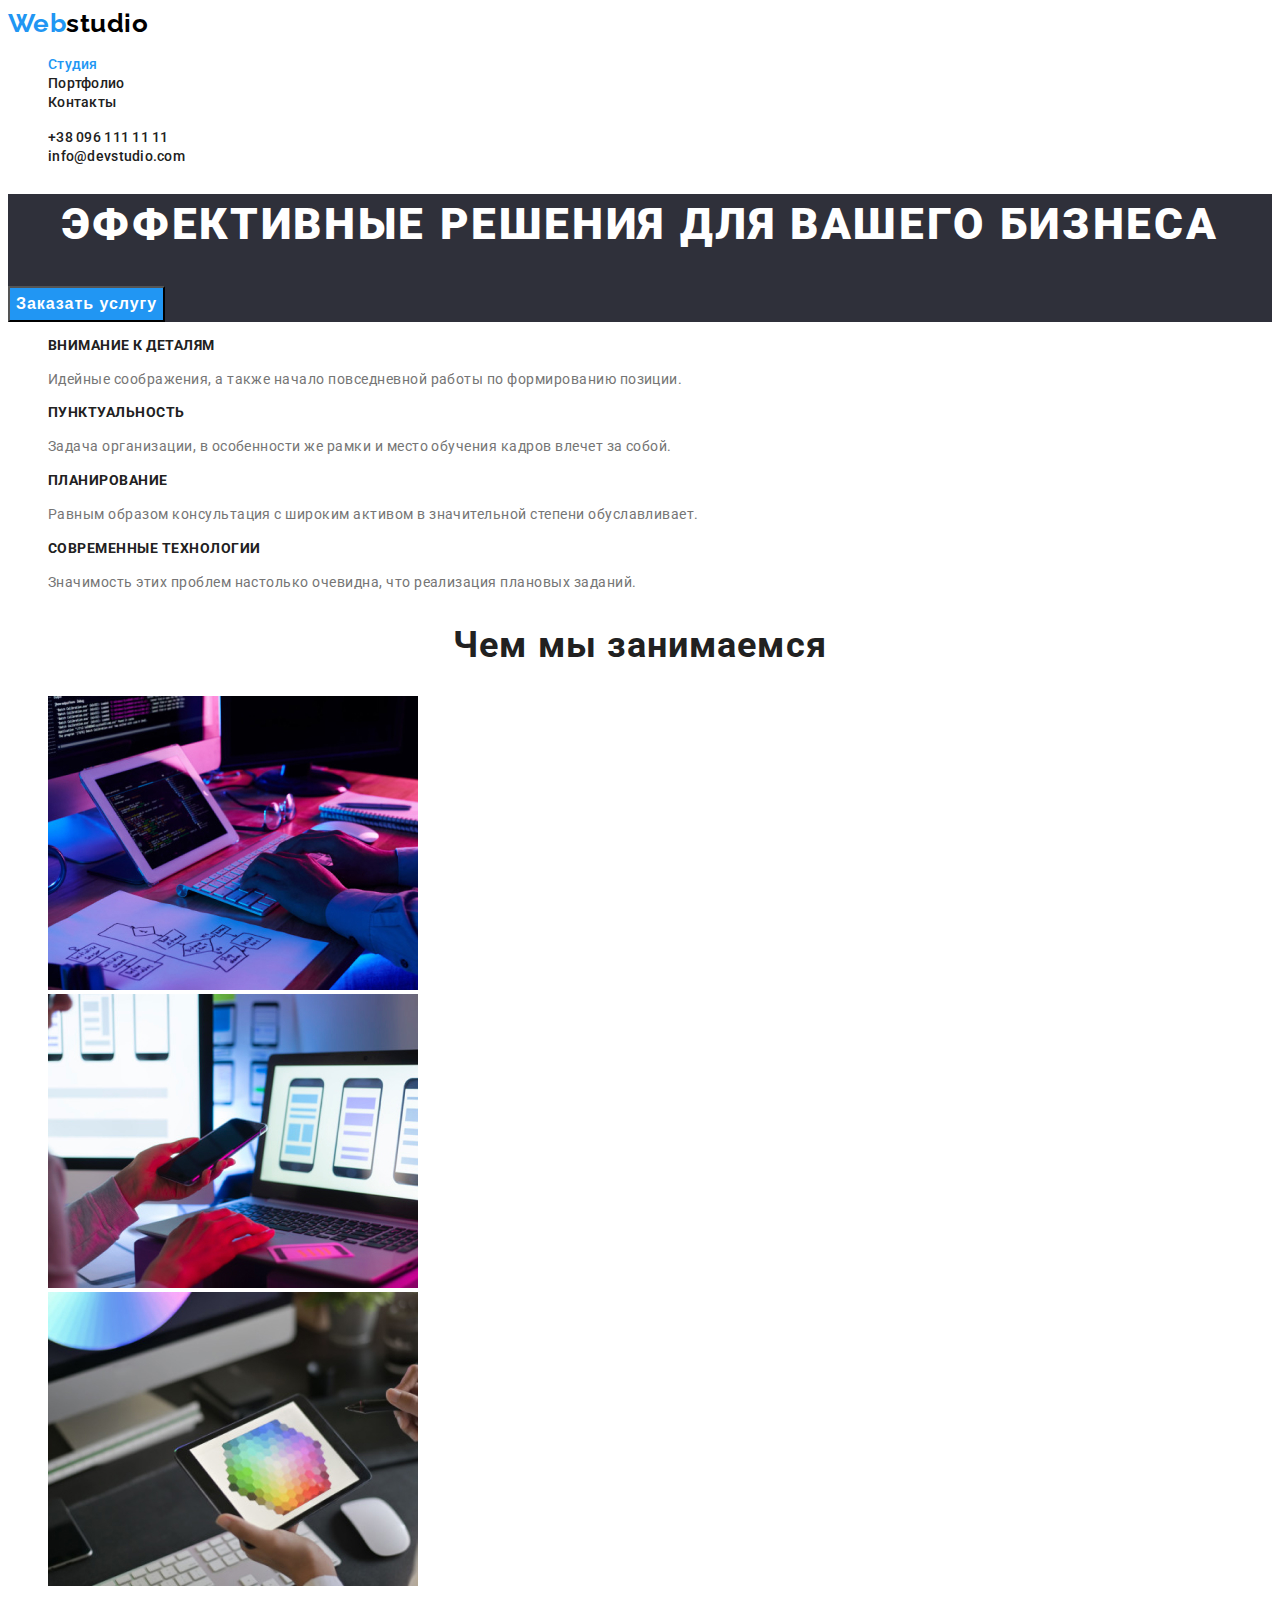
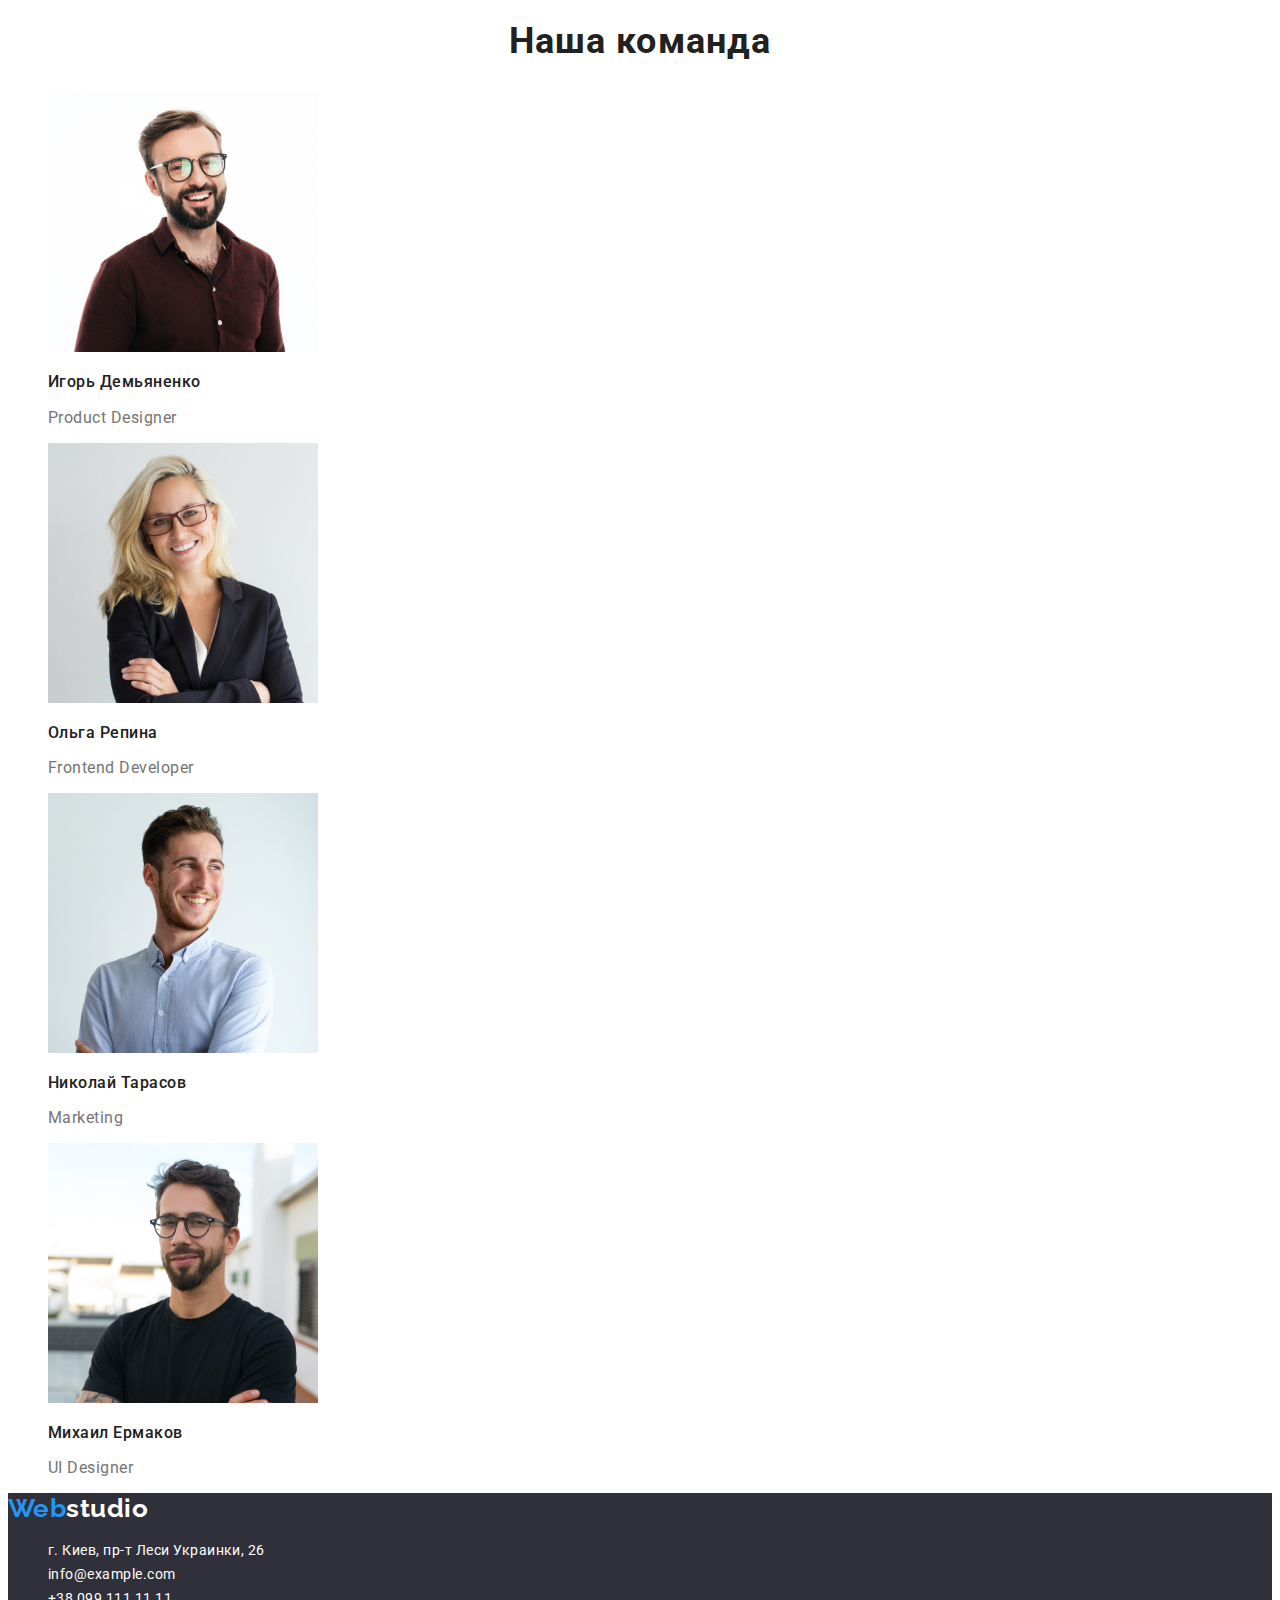
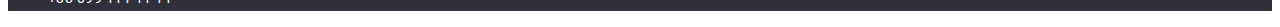
<file: index.html>
<!DOCTYPE html>
<html lang="ru">
  <head>
    <meta charset="UTF-8" />
    <meta name="viewport" content="width=device-width, initial-scale=1.0" />
    <link rel="preconnect" href="https://fonts.gstatic.com" />
    <link
      href="https://fonts.googleapis.com/css2?family=Raleway:wght@700&family=Roboto:wght@400;500;700;900&display=swap"
      rel="stylesheet"
    />
    <link rel="stylesheet" href="css/styles.css" />
    <title>Студия</title>
  </head>

  <body>
    <header>
      <!-- navigation -->
      <nav>
        <a href="./index.html" class="logo" lang="en"
          ><span class="web">Web</span>studio</a
        >
        <ul class="site-nav">
          <li>
            <a href="./index.html" class="link current">Студия</a>
          </li>
          <li>
            <a href="./portfolio.html" class="link">Портфолио</a>
          </li>
          <li>
            <a href="#" class="link">Контакты</a>
          </li>
        </ul>
        <address>
          <ul class="site-nav">
            <li>
              <a href="tel:+380961111111" class="link">+38 096 111 11 11</a>
            </li>
            <li>
              <a href="mailto:info@devstudio.com" class="link"
                >info@devstudio.com</a
              >
            </li>
          </ul>
        </address>
      </nav>
    </header>

    <main>
      <!-- HERO -->
      <section class="hero">
        <h1 class="hero-title">Эффективные решения для вашего бизнеса</h1>
        <button type="button" class="hero-button">Заказать услугу</button>
      </section>

      <!-- section почему мы -->
      <section class="about">
        <h2 class="about-title visually-hidden">Почему мы</h2>
        <ul>
          <li>
            <h3 class="about-item">Внимание к деталям</h3>
            <p class="about-text">
              Идейные соображения, а также начало повседневной работы по
              формированию позиции.
            </p>
          </li>
          <li>
            <h3 class="about-item">Пунктуальность</h3>
            <p class="about-text">
              Задача организации, в особенности же рамки и место обучения кадров
              влечет за собой.
            </p>
          </li>
          <li>
            <h3 class="about-item">Планирование</h3>
            <p class="about-text">
              Равным образом консультация с широким активом в значительной
              степени обуславливает.
            </p>
          </li>
          <li>
            <h3 class="about-item">Современные технологии</h3>
            <p class="about-text">
              Значимость этих проблем настолько очевидна, что реализация
              плановых заданий.
            </p>
          </li>
        </ul>
      </section>

      <!-- section чем мы занимаемся -->
      <section class="about">
        <h2 class="about-title">Чем мы занимаемся</h2>
        <ul>
          <li>
            <img
              src="./images/box-1.jpg"
              alt="Человек печатает на клавиатуре"
              width="370"
              height="294"
            />
          </li>
          <li>
            <img
              src="images/box-2.jpg"
              alt="Девушка держит в руке телефон"
              width="370"
              height="294"
            />
          </li>
          <li>
            <img
              src="images/box-3.jpg"
              alt="Рука держит планшет с цветным изображением"
              width="370"
              height="294"
            />
          </li>
        </ul>
      </section>

      <!-- section наша команда -->
      <section class="team">
        <h2 class="team-title">Наша команда</h2>
        <ul>
          <li>
            <img
              src="images/img-1.jpg"
              alt="Игорь Демьяненко"
              width="270"
              height="260"
            />
            <h3 class="team-item">Игорь Демьяненко</h3>
            <p lang="en" class="team-text">Product Designer</p>
          </li>
          <li>
            <img
              src="images/img-2.jpg"
              alt="Ольга Репина"
              width="270"
              height="260"
            />
            <h3 class="team-item">Ольга Репина</h3>
            <p lang="en" class="team-text">Frontend Developer</p>
          </li>
          <li>
            <img
              src="images/img-3.jpg"
              alt="Николай Тарасов"
              width="270"
              height="260"
            />
            <h3 class="team-item">Николай Тарасов</h3>
            <p lang="en" class="team-text">Marketing</p>
          </li>
          <li>
            <img
              src="images/img-4.jpg"
              alt="Михаил Ермаков"
              width="270"
              height="260"
            />
            <h3 class="team-item">Михаил Ермаков</h3>
            <p lang="en" class="team-text">UI Designer</p>
          </li>
        </ul>
      </section>
    </main>

    <!-- footer -->
    <footer class="footer">
      <a href="./index.html" class="logo" lang="en"
        ><span class="web">Web</span><span class="studio">studio</span></a
      >
      <address>
        <ul>
          <li>
            <a href="https://goo.gl/maps/v6oFwNvS2R9zAx8G7" class="footer-link"
              >г. Киев, пр-т Леси Украинки, 26</a
            >
          </li>
          <li>
            <a href="mailto:info@example.com" class="footer-link"
              >info@example.com</a
            >
          </li>
          <li>
            <a href="tel:+380991111111" class="footer-link"
              >+38 099 111 11 11</a
            >
          </li>
        </ul>
      </address>
    </footer>
  </body>
</html>
</file>
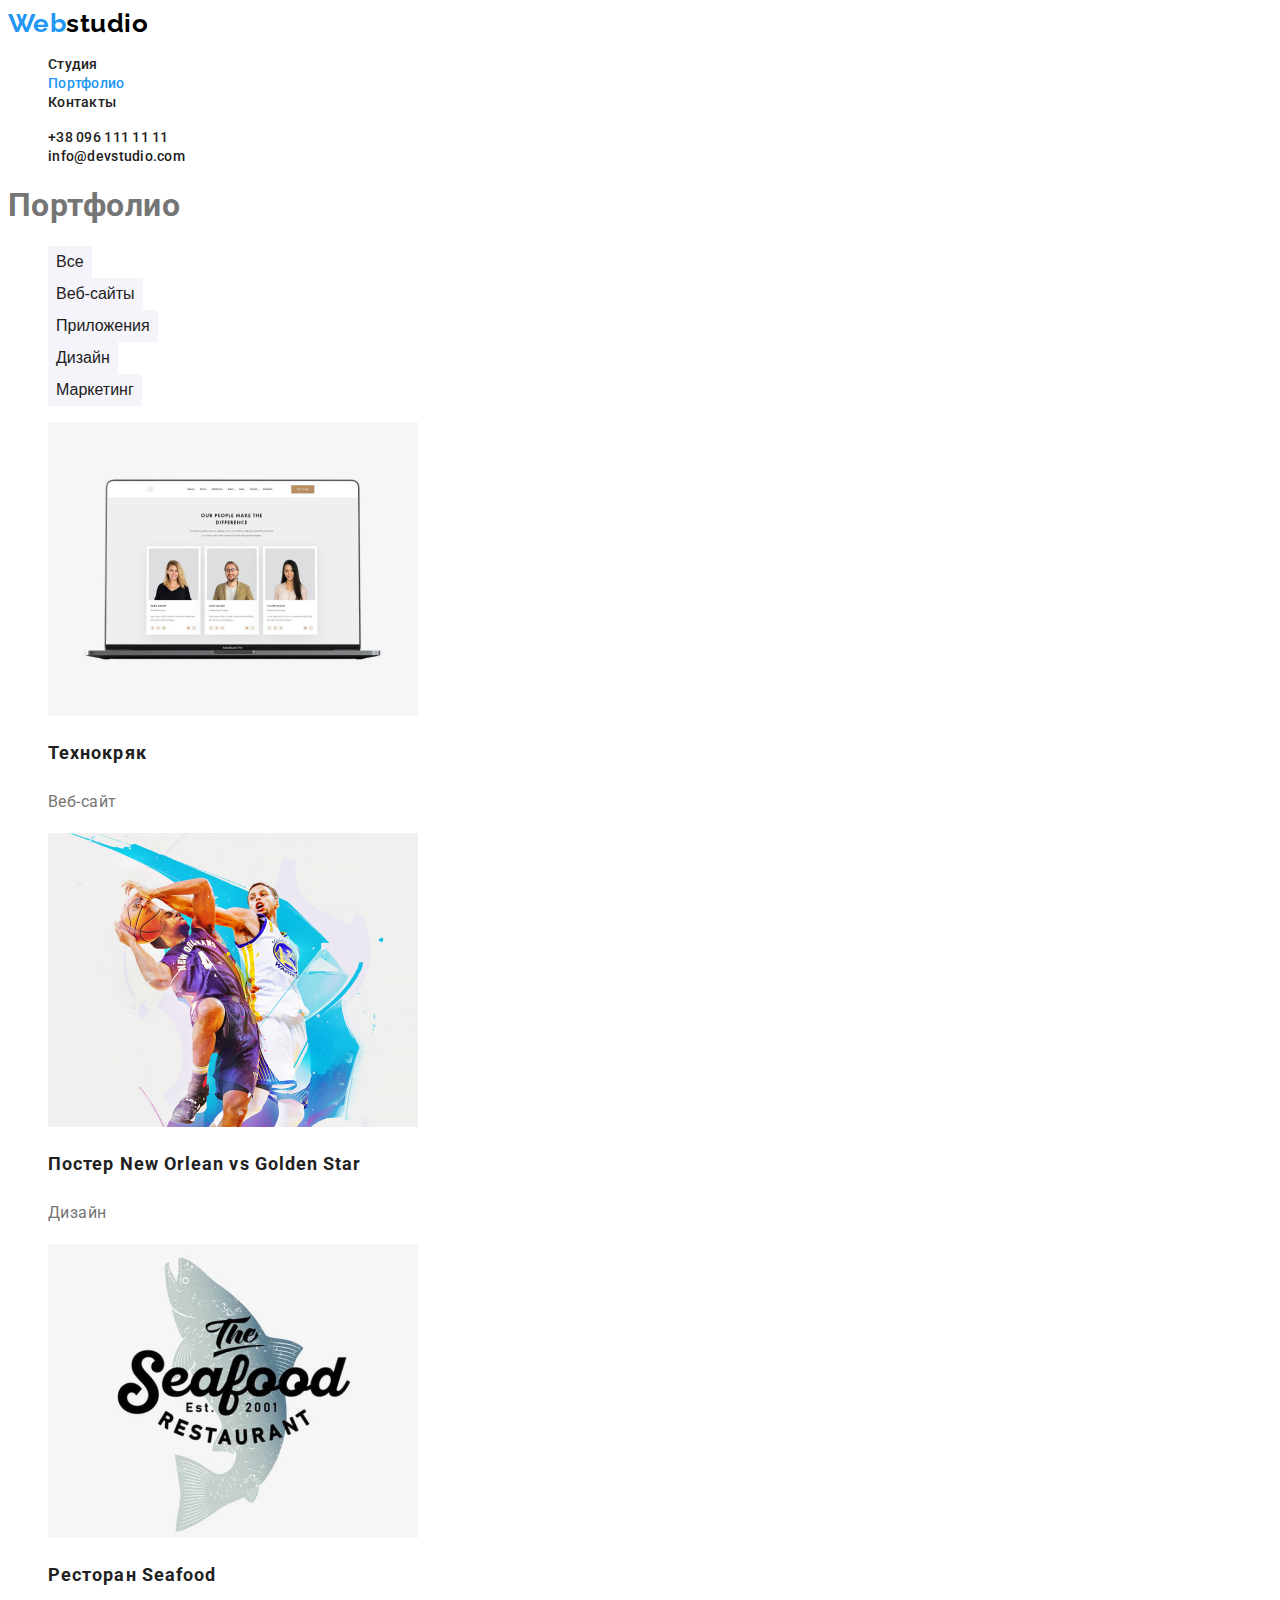
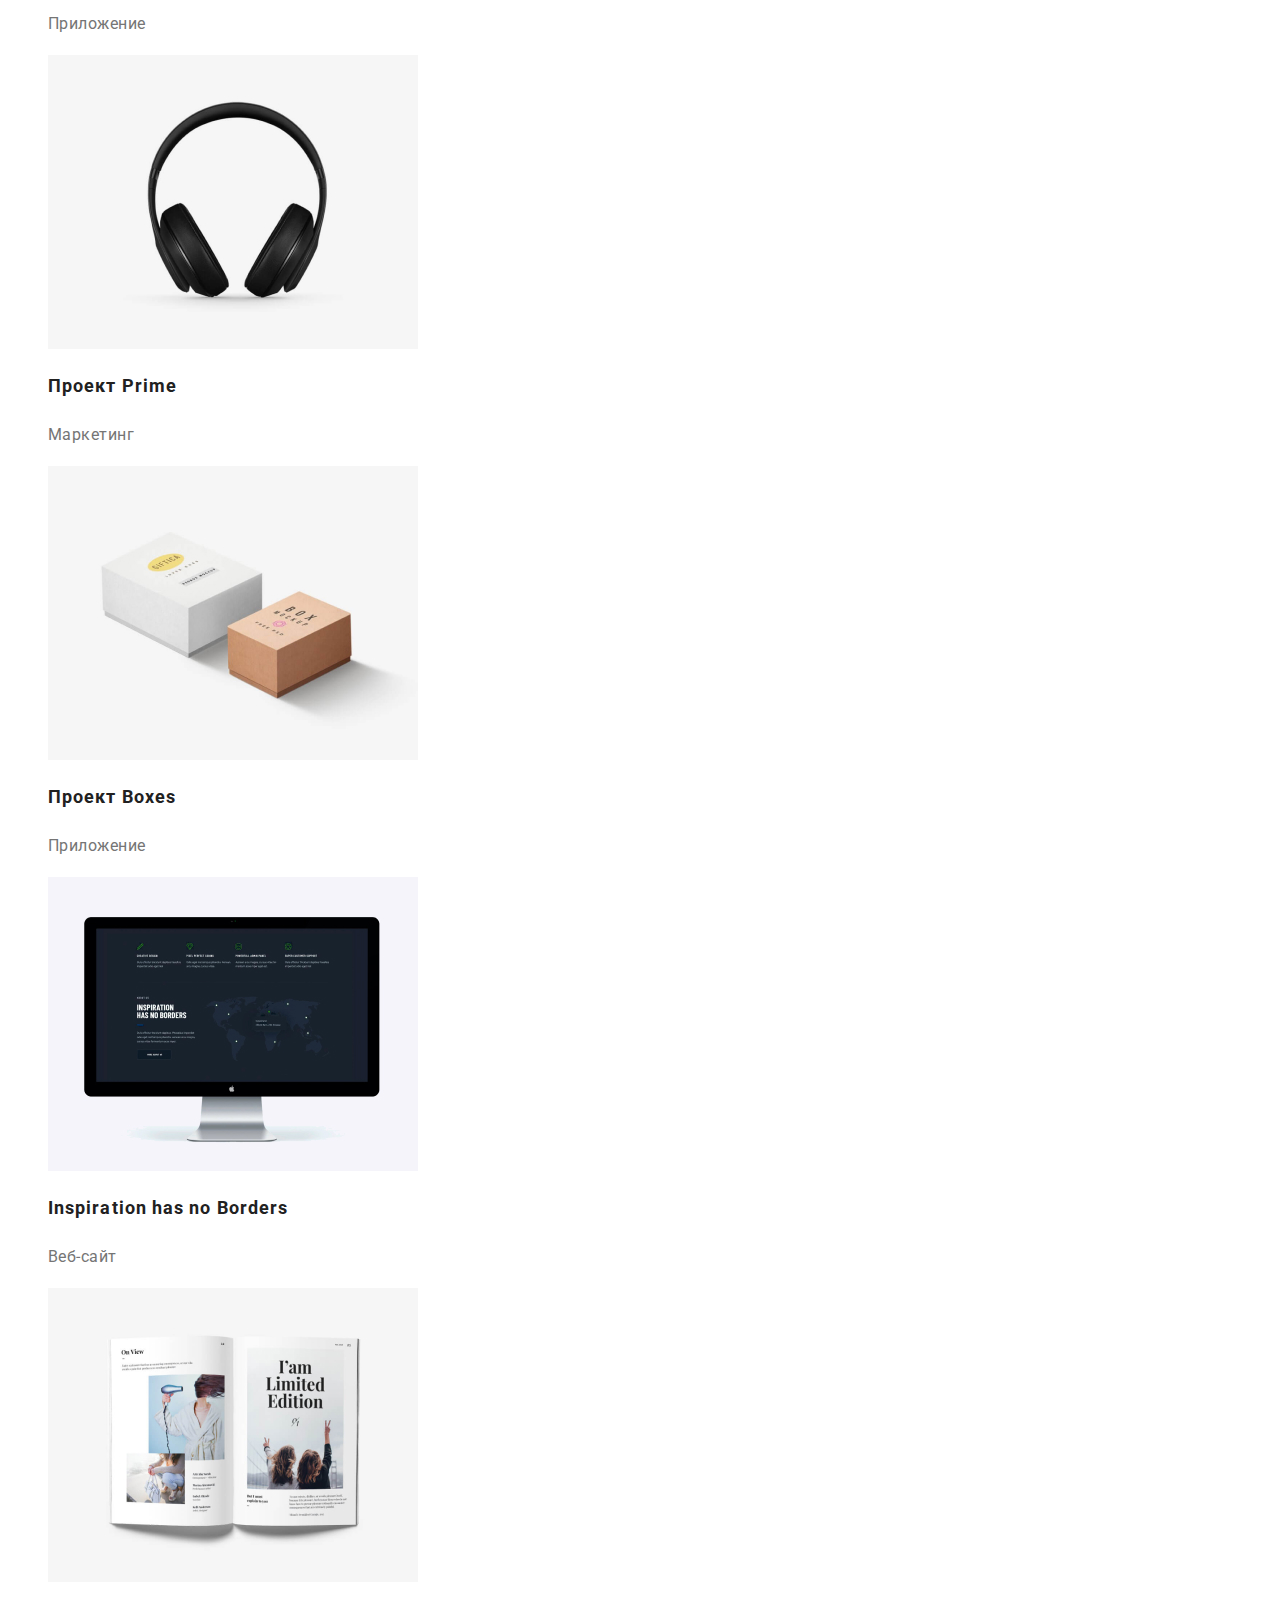
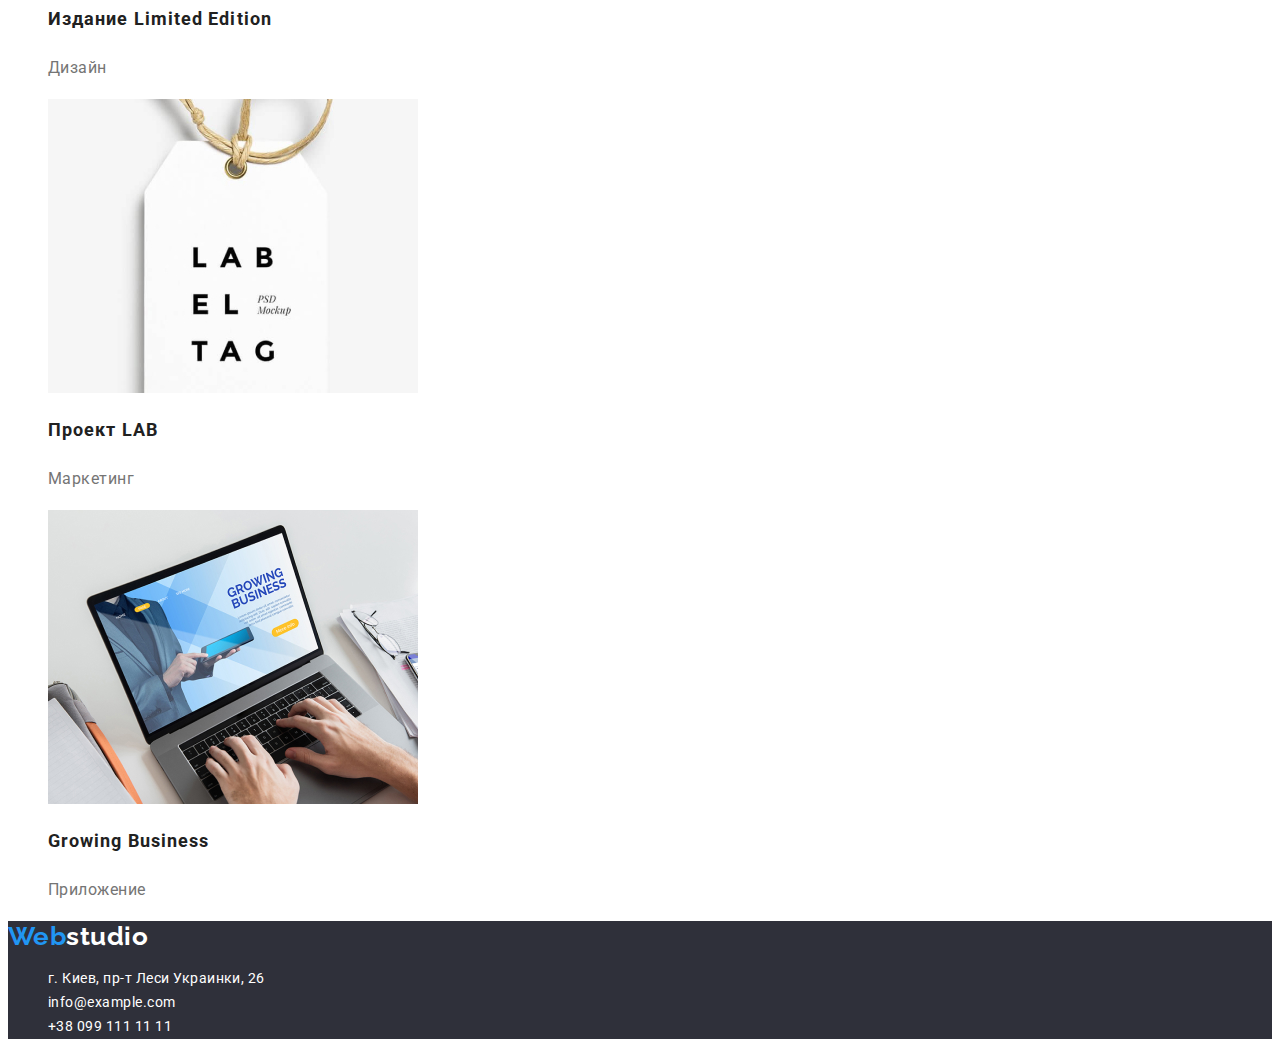
<file: portfolio.html>
<!DOCTYPE html>
<html lang="ru">
  <head>
    <meta charset="UTF-8" />
    <meta name="viewport" content="width=device-width, initial-scale=1.0" />
    <link rel="preconnect" href="https://fonts.gstatic.com" />
    <link
      href="https://fonts.googleapis.com/css2?family=Raleway:wght@700&family=Roboto:wght@400;500;700;900&display=swap"
      rel="stylesheet"
    />
    <link rel="stylesheet" href="css/styles.css" />
    <title>Портфолио</title>
  </head>

  <body>
    <header>
      <!-- navigation -->
      <nav>
        <a href="./index.html" class="logo" lang="en"
          ><span class="web">Web</span>studio</a
        >
        <ul class="site-nav">
          <li>
            <a href="./index.html" class="link">Студия</a>
          </li>
          <li>
            <a href="./portfolio.html" class="link current">Портфолио</a>
          </li>
          <li>
            <a href="#" class="link">Контакты</a>
          </li>
        </ul>
        <address>
          <ul class="site-nav">
            <li>
              <a href="tel:+380961111111" class="link">+38 096 111 11 11</a>
            </li>
            <li>
              <a href="mailto:info@devstudio.com" class="link"
                >info@devstudio.com</a
              >
            </li>
          </ul>
        </address>
      </nav>
    </header>

    <main>
      <section>
        <h1>Портфолио</h1>

        <!-- buttons -->
        <ul>
          <li>
            <button type="button" class="btn-portfolio">Все</button>
          </li>
          <li>
            <button type="button" class="btn-portfolio">Веб-сайты</button>
          </li>
          <li>
            <button type="button" class="btn-portfolio">Приложения</button>
          </li>
          <li>
            <button type="button" class="btn-portfolio">Дизайн</button>
          </li>
          <li>
            <button type="button" class="btn-portfolio">Маркетинг</button>
          </li>
        </ul>

        <!-- portfolio -->
        <ul class="portfolio">
          <li>
            <a href="#"
              ><img
                src="images-portfolio/img-1.jpg"
                alt="Ноутбук"
                width="370"
                height="294"
              />
              <h2 class="portfolio-title">Технокряк</h2>
              <p class="portfolio-text">Веб-сайт</p>
            </a>
          </li>
          <li>
            <a href="#"
              ><img
                src="images-portfolio/img-2.jpg"
                alt="Постер с баскетболистами"
                width="370"
                height="294"
              />
              <h2 class="portfolio-title">Постер New Orlean vs Golden Star</h2>
              <p class="portfolio-text">Дизайн</p>
            </a>
          </li>
          <li>
            <a href="#"
              ><img
                src="images-portfolio/img-3.jpg"
                alt="Логотип рыбного ресторана"
                width="370"
                height="294"
              />
              <h2 class="portfolio-title">Ресторан Seafood</h2>
              <p class="portfolio-text">Приложение</p>
            </a>
          </li>
          <li>
            <a href="#"
              ><img
                src="images-portfolio/img-4.jpg"
                alt="Наушники"
                width="370"
                height="294"
              />
              <h2 class="portfolio-title">Проект Prime</h2>
              <p class="portfolio-text">Маркетинг</p>
            </a>
          </li>
          <li>
            <a href="#"
              ><img
                src="images-portfolio/img-5.jpg"
                alt="Две коробки"
                width="370"
                height="294"
              />
              <h2 class="portfolio-title">Проект Boxes</h2>
              <p class="portfolio-text">Приложение</p>
            </a>
          </li>
          <li>
            <a href="#"
              ><img
                src="images-portfolio/img-6.jpg"
                alt="Монитор"
                width="370"
                height="294"
              />
              <h2 class="portfolio-title">Inspiration has no Borders</h2>
              <p class="portfolio-text">Веб-сайт</p>
            </a>
          </li>
          <li>
            <a href="#"
              ><img
                src="images-portfolio/img-7.jpg"
                alt="Разворот журнала"
                width="370"
                height="294"
              />
              <h2 class="portfolio-title">Издание Limited Edition</h2>
              <p class="portfolio-text">Дизайн</p>
            </a>
          </li>
          <li>
            <a href="#"
              ><img
                src="images-portfolio/img-8.jpg"
                alt="Бирка"
                width="370"
                height="294"
              />
              <h2 class="portfolio-title">Проект LAB</h2>
              <p class="portfolio-text">Маркетинг</p>
            </a>
          </li>
          <li>
            <a href="#"
              ><img
                src="images-portfolio/img-9.jpg"
                alt="Человек набирает текст на клавиатуре ноутбука"
                width="370"
                height="294"
              />
              <h2 class="portfolio-title">Growing Business</h2>
              <p class="portfolio-text">Приложение</p>
            </a>
          </li>
        </ul>
      </section>
    </main>

    <!-- footer -->
    <footer class="footer">
      <a href="./index.html" class="logo" lang="en"
        ><span class="web">Web</span><span class="studio">studio</span></a
      >
      <address>
        <ul>
          <li>
            <a href="https://goo.gl/maps/v6oFwNvS2R9zAx8G7" class="footer-link"
              >г. Киев, пр-т Леси Украинки, 26</a
            >
          </li>
          <li>
            <a href="mailto:info@example.com" class="footer-link"
              >info@example.com</a
            >
          </li>
          <li>
            <a href="tel:+380991111111" class="footer-link"
              >+38 099 111 11 11</a
            >
          </li>
        </ul>
      </address>
    </footer>
  </body>
</html>
</file>
<file: css/styles.css>
:root {
  --primary-text-color: #757575;
  --secondary-text-color: #212121;
  --accent-color: #2196f3;
  --main-background-color: #fff;
  --herofooter-background-color: #2f303a;
  --team-background-color: #f5f4fa;
  --white-color: #ffffff;
}

/* styles for index.html */
body {
  color: var(--primary-text-color);
  font-family: Roboto, sans-serif;
  letter-spacing: 0.03em;
}
ul {
  list-style: none;
}
a {
  text-decoration: none;
}
.logo {
  color: #000;
  font-family: Raleway, sans-serif;
  font-size: 26px;
  font-weight: 700;
}
.web {
  color: var(--accent-color);
}
.site-nav .link {
  color: var(--secondary-text-color);
  font-weight: 500;
  font-size: 14px;
  line-height: 1.14;
  letter-spacing: 0.02em;
  font-style: normal;
}
.site-nav .link:hover,
.site-nav .link:focus {
  color: var(--accent-color);
}
.link.current {
  color: var(--accent-color);
}

.hero {
  background-color: var(--herofooter-background-color);
}
.hero-title {
  color: var(--white-color);
  font-weight: 900;
  font-size: 44px;
  line-height: 1.4;
  text-align: center;
  letter-spacing: 0.06em;
  text-transform: uppercase;
}
.hero .hero-button {
  color: var(--white-color);
  background-color: var(--accent-color);
  font-weight: 700;
  font-size: 16px;
  line-height: 1.88;
  letter-spacing: 0.06em;
}
.visually-hidden {
  position: absolute;
  clip: rect(0 0 0 0);
  width: 1px;
  height: 1px;
  margin: -1px;
}
.about-title,
.team-title {
  color: var(--secondary-text-color);
  font-weight: 700;
  font-size: 36px;
  line-height: 1.17;
  text-align: center;
  letter-spacing: 0.03em;
}
.about-item {
  color: var(--secondary-text-color);
  font-weight: bold;
  font-size: 14px;
  line-height: 1.14;
  text-transform: uppercase;
}
.about-text {
  font-weight: 400;
  font-size: 14px;
  line-height: 1.7;
}

.team-item {
  color: var(--secondary-text-color);
  font-weight: 500;
  font-size: 16px;
  line-height: 1.2;
}
.team-text {
  font-weight: normal;
  font-size: 16px;
  line-height: 19px;
}
.footer {
  background-color: var(--herofooter-background-color);
}
.studio {
  color: var(--white-color);
}
.footer-link {
  color: var(--white-color);
  font-style: normal;
  font-weight: 400;
  font-size: 14px;
  line-height: 1.71;
}

/* styles for portfolio.html */
.btn-portfolio {
  color: var(--secondary-text-color);
  background-color: var(--team-background-color);
  border-color: transparent;
  font-weight: 500;
  font-size: 16px;
  line-height: 1.63;
}
.btn-portfolio:hover,
.btn-portfolio:focus {
  color: var(--white-color);
  background-color: var(--accent-color);
}
.portfolio-title {
  color: var(--secondary-text-color);
  font-weight: 700;
  font-size: 18px;
  line-height: 2;
  letter-spacing: 0.06em;
}
.portfolio-text {
  color: var(--primary-text-color);
  font-weight: 400;
  font-size: 16px;
  line-height: 1.88;
}
</file>
